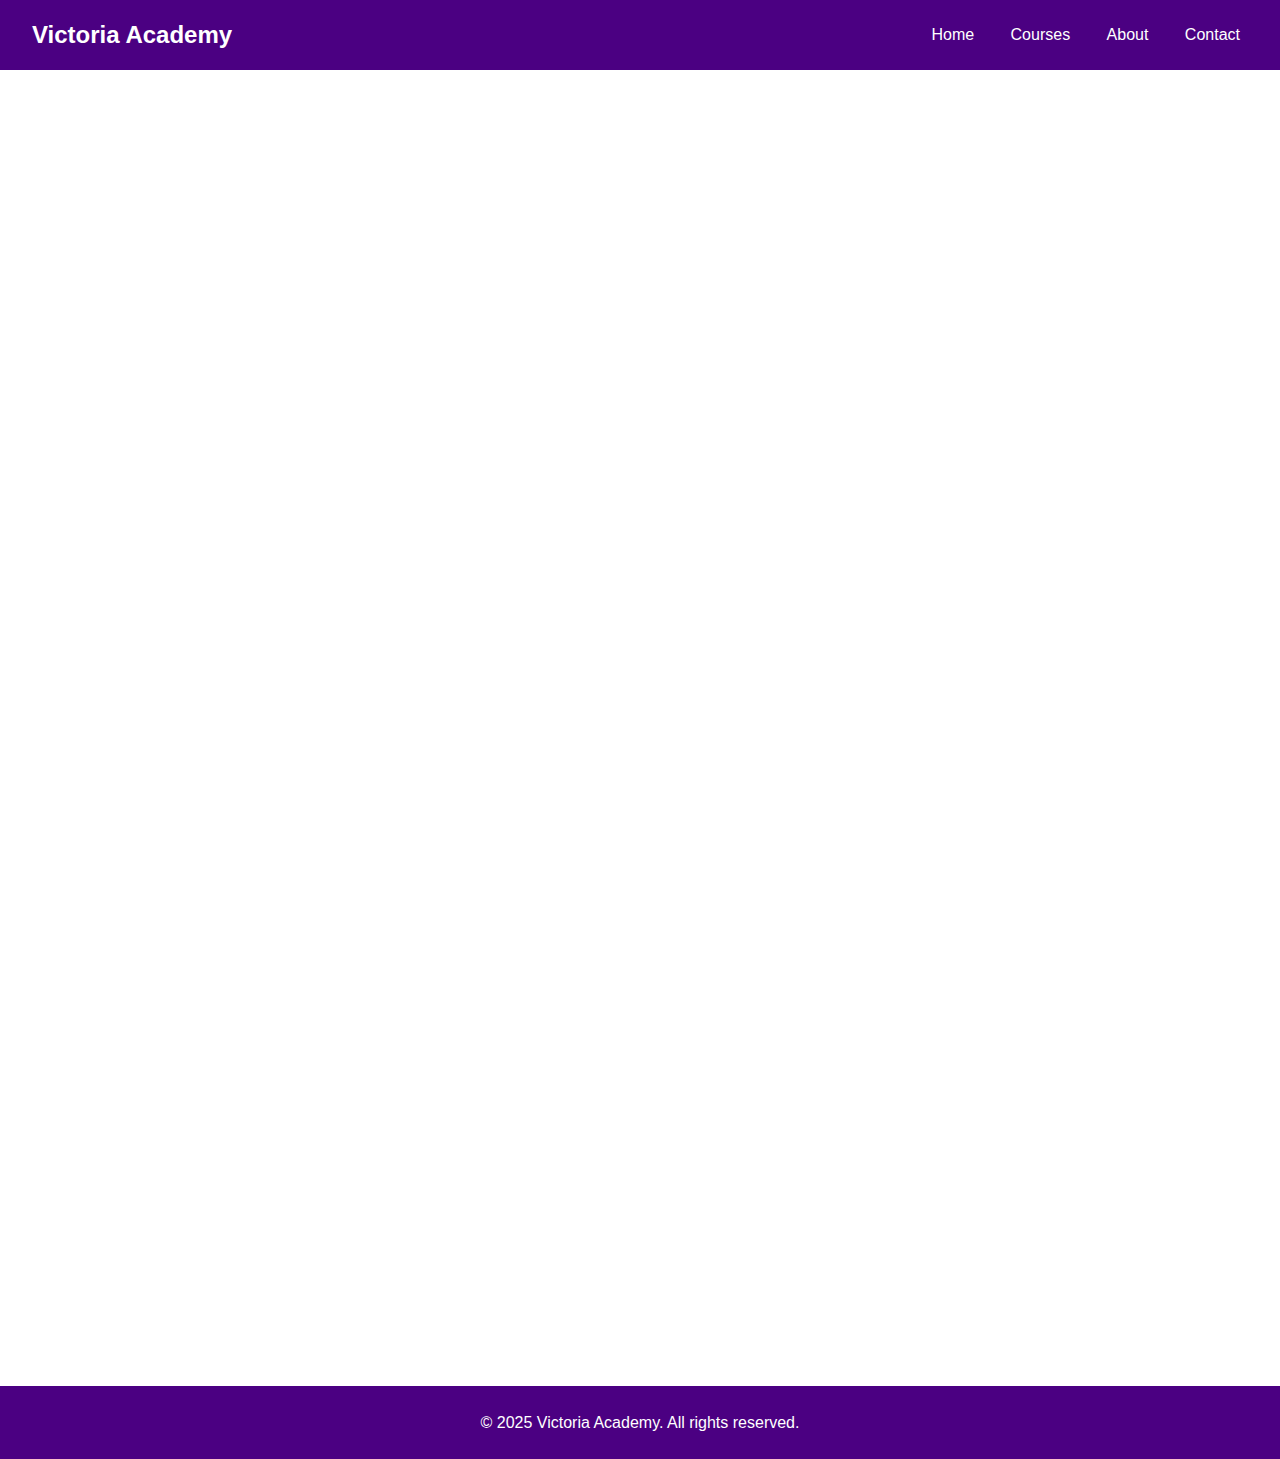
<file: index.html>
<!DOCTYPE html>
<html lang="en">
<head>
  <meta charset="UTF-8" />
  <meta name="viewport" content="width=device-width, initial-scale=1.0"/>
  <title>Victoria Academy</title>
  <link rel="stylesheet" href="style.css">
</head>
<body>

  <!-- Header -->
  <header>
    <div class="logo">Victoria Academy</div>
    <nav>
      <a href="#home">Home</a>
      <a href="#courses">Courses</a>
      <a href="#about">About</a>
      <a href="#contact">Contact</a>
    </nav>
  </header>

  <!-- Hero Section -->
  <section id="home" class="hero fade-in">
    <h1>Welcome to Victoria Academy</h1>
    <p>Your pathway to IELTS, PTE & Spoken English success</p>
    <a href="register.html" class="btn">Register Now</a>
  </section>

  <!-- Courses Section -->
  <section id="courses" class="section fade-in">
    <h2>Courses We Offer</h2>
    <div class="course-cards">
      <div class="card">IELTS Preparation</div>
      <div class="card">PTE Coaching</div>
      <div class="card">Spoken English</div>
    </div>
  </section>

  <!-- About Section -->
  <section id="about" class="section light fade-in">
    <h2>Why Choose Victoria Academy?</h2>
    <p id="about-message">
      Welcome to Victoria Academy, the best IELTS academy in Rawalpindi and your premier destination for PTE preparation in Rawalpindi. Our mission is to help students and professionals achieve their dreams of studying or working abroad by providing top-notch language training and personalized support. With a team of experienced instructors and a proven track record of success, Victoria Academy is your trusted partner in reaching your goals. We pride ourselves on our student-centered approach, ensuring that each learner receives the attention and resources they need to excel. Our innovative teaching methods, combined with a supportive learning environment, empower students to overcome challenges and achieve remarkable results. Whether you’re seeking the best PTE academy in Rawalpindi or aiming for comprehensive IELTS preparation in Rawalpindi, we are here to guide you every step of the way.
    </p>
  </section>

  <!-- Contact Section -->
  <section id="contact" class="section fade-in">
    <h2>Contact Information</h2>
    <p><strong>Address:</strong> Suite No. 702, Level 7, Kohistan Tower, Saddar, Rawalpindi, 47010</p>
    <p><strong>Phone:</strong> 0300 5631395</p>
  </section>

  <!-- Footer -->
  <footer>
    <p>&copy; 2025 Victoria Academy. All rights reserved.</p>
  </footer>

</body>
</html>
</file>
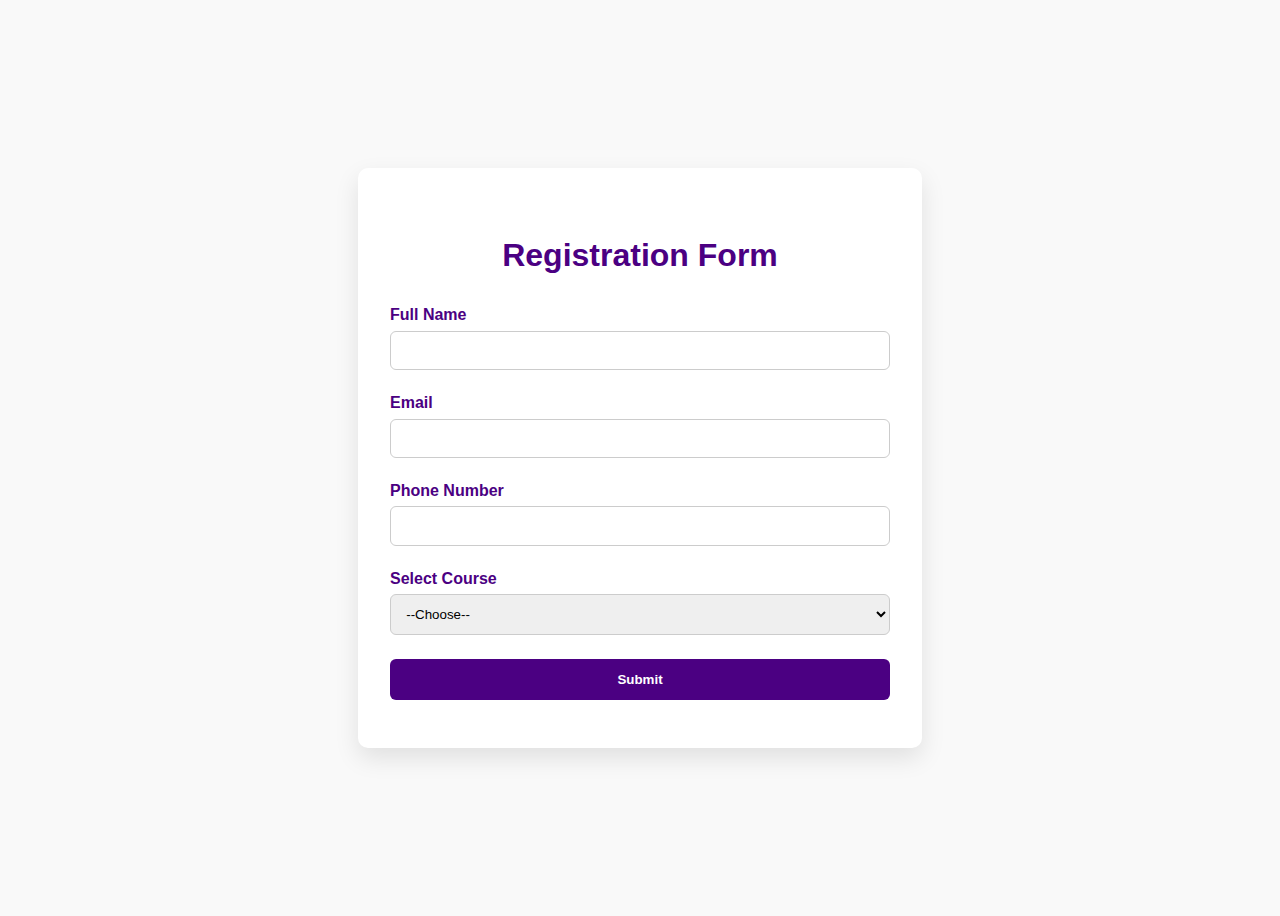
<file: register.html>
<!DOCTYPE html>
<html lang="en">
<head>
  <meta charset="UTF-8" />
  <meta name="viewport" content="width=device-width, initial-scale=1.0"/>
  <title>Register - Victoria Academy</title>
  <link rel="stylesheet" href="form.css">
</head>
<body>

  <div class="form-box">
    <h1>Registration Form</h1>
    <form action="success.html" method="GET">
      <label>Full Name</label>
      <input type="text" name="name" required>

      <label>Email</label>
      <input type="email" name="email" required>

      <label>Phone Number</label>
      <input type="tel" name="phone" required>

      <label>Select Course</label>
      <select name="course" required>
        <option value="">--Choose--</option>
        <option value="IELTS">IELTS</option>
        <option value="PTE">PTE</option>
        <option value="Spoken English">Spoken English</option>
      </select>

      <button type="submit">Submit</button>
    </form>
  </div>

</body>
</html>
</file>
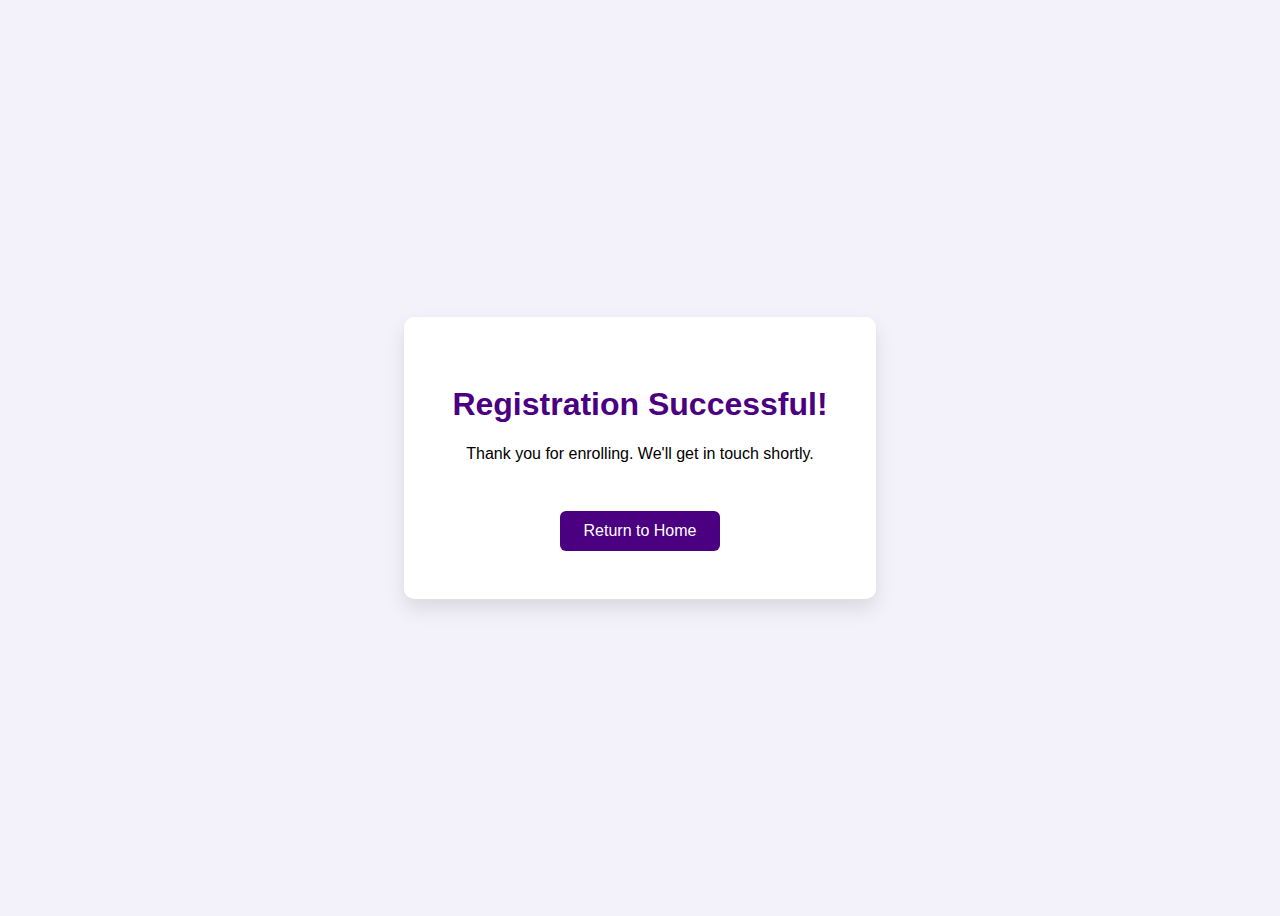
<file: success.html>
<!DOCTYPE html>
<html lang="en">
<head>
  <meta charset="UTF-8" />
  <meta name="viewport" content="width=device-width, initial-scale=1.0"/>
  <title>Success</title>
  <style>
    body {
      background: #f3f1f9;
      font-family: 'Segoe UI', sans-serif;
      display: flex;
      justify-content: center;
      align-items: center;
      height: 100vh;
    }
    .box {
      background: white;
      padding: 3rem;
      border-radius: 10px;
      text-align: center;
      box-shadow: 0 10px 20px rgba(0,0,0,0.1);
    }
    h1 {
      color: #4b0082;
    }
    p {
      margin-top: 1rem;
    }
    a {
      margin-top: 2rem;
      display: inline-block;
      background: #4b0082;
      color: white;
      padding: 0.7rem 1.5rem;
      border-radius: 6px;
      text-decoration: none;
    }
  </style>
</head>
<body>
  <div class="box">
    <h1>Registration Successful!</h1>
    <p>Thank you for enrolling. We'll get in touch shortly.</p>
    <a href="index.html">Return to Home</a>
  </div>
</body>
</html>
</file>
<file: form.css>
body {
  font-family: 'Segoe UI', sans-serif;
  background: #f9f9f9;
  display: flex;
  justify-content: center;
  align-items: center;
  min-height: 100vh;
}
.form-box {
  background: white;
  padding: 3rem 2rem;
  border-radius: 10px;
  box-shadow: 0 10px 25px rgba(0,0,0,0.1);
  width: 90%;
  max-width: 500px;
}
h1 {
  text-align: center;
  color: #4b0082;
  margin-bottom: 2rem;
}
form {
  display: flex;
  flex-direction: column;
}
label {
  margin-bottom: 0.4rem;
  color: #4b0082;
  font-weight: bold;
}
input, select {
  padding: 0.7rem;
  margin-bottom: 1.5rem;
  border-radius: 6px;
  border: 1px solid #ccc;
}
button {
  background: #4b0082;
  color: white;
  padding: 0.8rem;
  border: none;
  border-radius: 6px;
  font-weight: bold;
  transition: 0.3s ease;
}
button:hover {
  background: #36015f;
  transform: scale(1.02);
}
</file>
<file: style.css>
/* Reset */
* {
  margin: 0;
  padding: 0;
  box-sizing: border-box;
}

/* Body */
body {
  font-family: 'Segoe UI', sans-serif;
  background: #fff;
  color: #333;
  line-height: 1.6;
  scroll-behavior: smooth;
}

/* Header */
header {
  background: #4b0082;
  color: white;
  padding: 1rem 2rem;
  display: flex;
  justify-content: space-between;
  align-items: center;
  position: sticky;
  top: 0;
  z-index: 1000;
}
.logo {
  font-size: 1.5rem;
  font-weight: bold;
}
nav a {
  color: white;
  text-decoration: none;
  margin-left: 1rem;
  padding: 0.5rem;
  transition: all 0.3s ease;
}
nav a:hover {
  color: #cdb4f3;
  transform: scale(1.1);
}

/* Hero Section */
.hero {
  background: linear-gradient(to right, #4b0082, #6a0dad);
  color: white;
  text-align: center;
  padding: 5rem 2rem;
}
.hero h1 {
  font-size: 3rem;
  margin-bottom: 1rem;
}
.hero p {
  font-size: 1.2rem;
  margin-bottom: 2rem;
}
.btn {
  background: white;
  color: #4b0082;
  padding: 0.8rem 1.5rem;
  border-radius: 30px;
  text-decoration: none;
  font-weight: bold;
  transition: 0.3s;
}
.btn:hover {
  background: #f2f2f2;
  transform: scale(1.05);
}

/* Section */
.section {
  padding: 4rem 2rem;
  text-align: center;
}
.section.light {
  background: #f3f1f9;
}
.section h2 {
  color: #4b0082;
  margin-bottom: 1.5rem;
}

/* Cards */
.course-cards {
  display: flex;
  justify-content: center;
  gap: 2rem;
  flex-wrap: wrap;
}
.card {
  background: white;
  padding: 2rem;
  width: 250px;
  border-radius: 10px;
  box-shadow: 0 5px 15px rgba(0,0,0,0.1);
  transition: transform 0.3s;
}
.card:hover {
  transform: translateY(-10px);
}

/* About Section Text */
#about-message {
  margin-top: 1.5rem;
  font-size: 1rem;
  line-height: 1.8;
  color: #333;
  max-width: 900px;
  margin-left: auto;
  margin-right: auto;
  padding: 1rem;
  text-align: left;
}

/* Footer */
footer {
  background: #4b0082;
  color: white;
  text-align: center;
  padding: 1.5rem;
}

/* Animations */
.fade-in {
  opacity: 0;
  transform: translateY(30px);
  animation: fadeInUp 1s ease forwards;
}
.fade-in:nth-of-type(1) { animation-delay: 0.2s; }
.fade-in:nth-of-type(2) { animation-delay: 0.4s; }
.fade-in:nth-of-type(3) { animation-delay: 0.6s; }
.fade-in:nth-of-type(4) { animation-delay: 0.8s; }

@keyframes fadeInUp {
  to {
    opacity: 1;
    transform: translateY(0);
  }
}

/* Responsive */
@media (max-width: 768px) {
  .course-cards {
    flex-direction: column;
    align-items: center;
  }
  header {
    flex-direction: column;
    align-items: flex-start;
  }
  nav a {
    margin: 0.5rem 0;
  }
}
</file>
